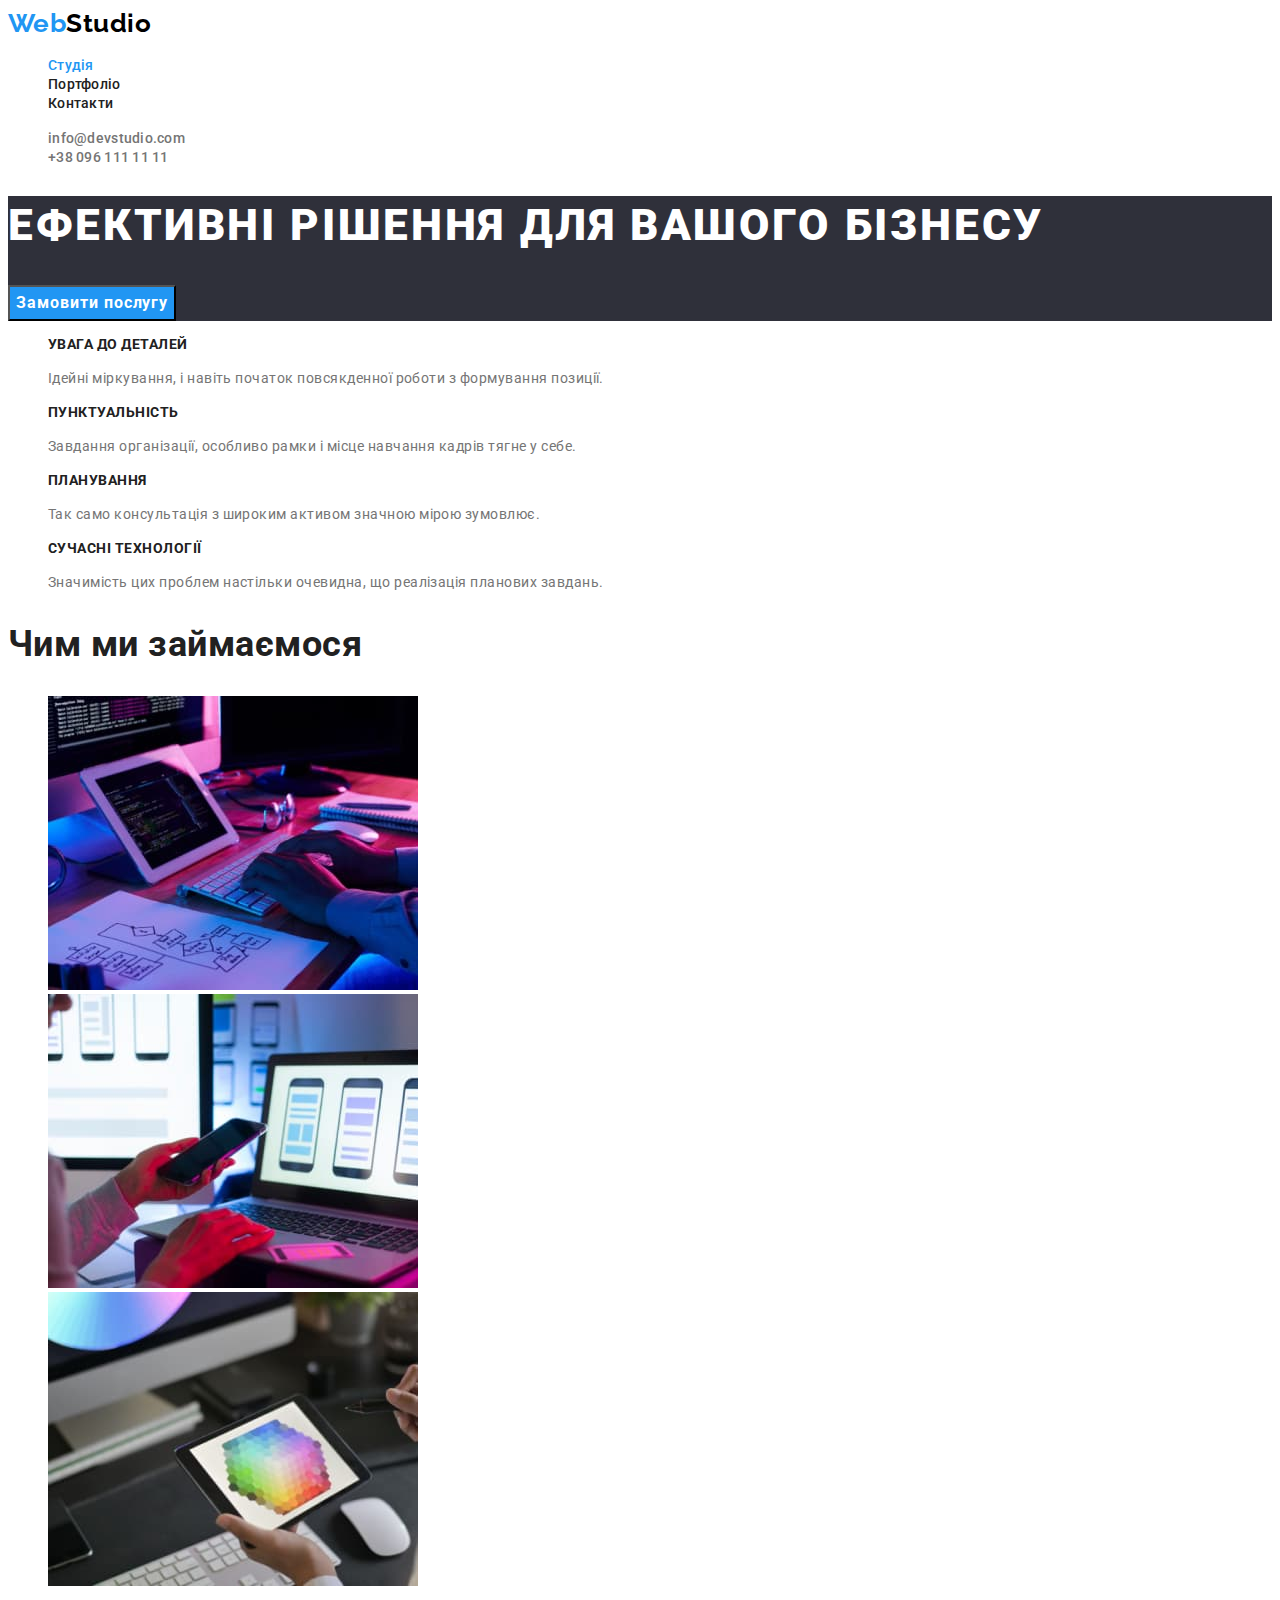
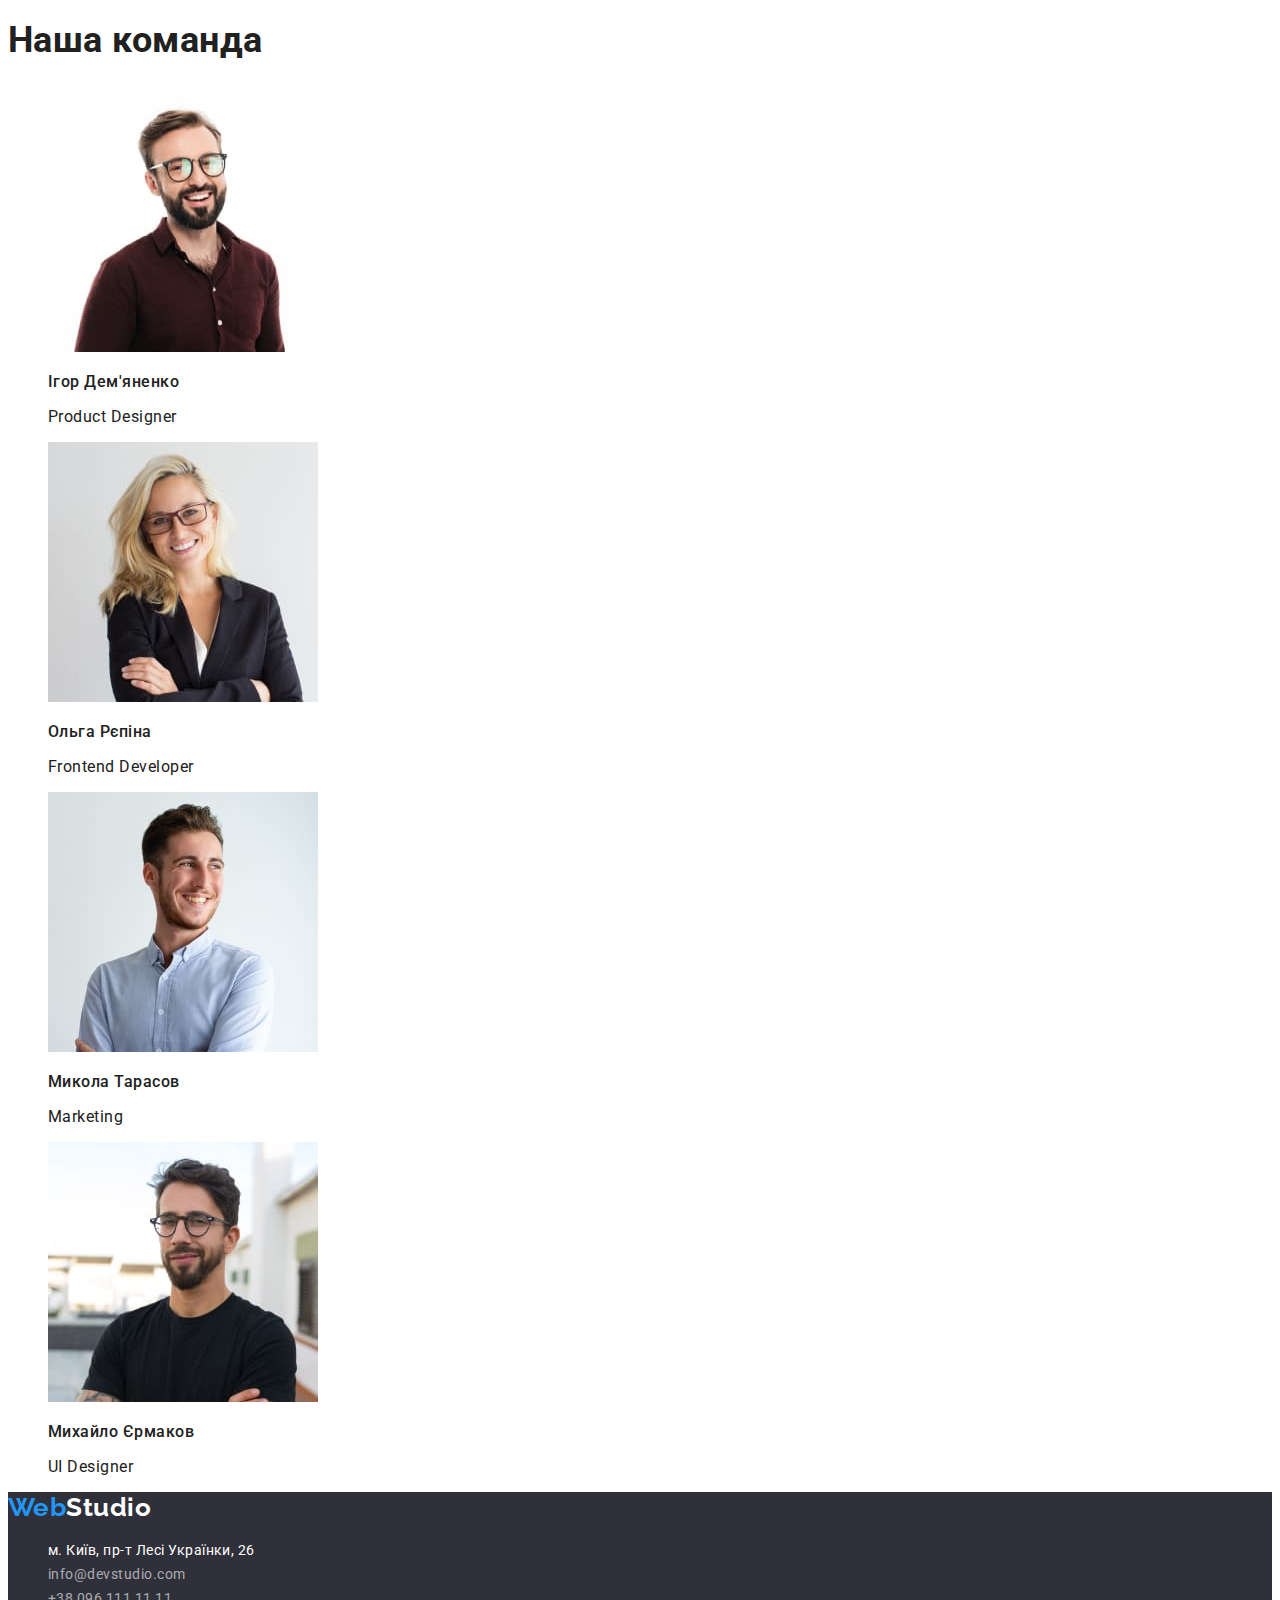
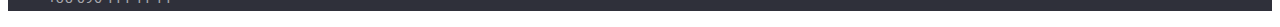
<file: index.html>
<!DOCTYPE html>
<html lang="uk">
  <head>
    <meta charset="UTF-8" />
    <meta http-equiv="X-UA-Compatible" content="IE=edge" />
    <meta name="viewport" content="width=device-width, initial-scale=1.0" />
    <title>WebStudio</title>
    <link rel="preconnect" href="https://fonts.googleapis.com" />
    <link rel="preconnect" href="https://fonts.gstatic.com" crossorigin />
    <link
      href="https://fonts.googleapis.com/css2?family=Raleway:wght@700&family=Roboto:wght@400;500;700;900&display=swap"
      rel="stylesheet"
    />
    <link rel="stylesheet" href="./css/styles.css" />
  </head>
  <body>
    <header>
      <nav>
        <a href="./index.html" class="logo link"
          ><span class="logo-web">Web</span>Studio</a
        >
        <ul class="list">
          <li>
            <a href="./index.html" class="nav-link link link-current">Студія</a>
          </li>
          <li>
            <a href="./portfolio.html" class="nav-link link">Портфоліо</a>
          </li>
          <li><a href="" class="nav-link link">Контакти</a></li>
        </ul>
      </nav>
      <ul class="list">
        <li>
          <a href="mailto:info@devstudio.com" class="auth-link link"
            >info@devstudio.com</a
          >
        </li>
        <li>
          <a href="tel:+380961111111" class="auth-link link"
            >+38 096 111 11 11</a
          >
        </li>
      </ul>
    </header>
    <main>
      <section class="hero">
        <h1 class="hero-title">Ефективні рішення для вашого бізнесу</h1>
        <button type="button" class="hero-button">Замовити послугу</button>
      </section>
      <section class="preference">
        <h2 class="visually-hidden">Наші переваги</h2>
        <ul class="list">
          <li>
            <h3 class="preference-subtitle">УВАГА ДО ДЕТАЛЕЙ</h3>
            <p class="preference-text">
              Ідейні міркування, і навіть початок повсякденної роботи з
              формування позиції.
            </p>
          </li>
          <li>
            <h3 class="preference-subtitle">ПУНКТУАЛЬНІСТЬ</h3>
            <p class="preference-text">
              Завдання організації, особливо рамки і місце навчання кадрів тягне
              у себе.
            </p>
          </li>
          <li>
            <h3 class="preference-subtitle">ПЛАНУВАННЯ</h3>
            <p class="preference-text">
              Так само консультація з широким активом значною мірою зумовлює.
            </p>
          </li>
          <li>
            <h3 class="preference-subtitle">СУЧАСНІ ТЕХНОЛОГІЇ</h3>
            <p class="preference-text">
              Значимість цих проблем настільки очевидна, що реалізація планових
              завдань.
            </p>
          </li>
        </ul>
      </section>
      <section class="activity">
        <h2 class="section-title">Чим ми займаємося</h2>
        <ul class="list">
          <li>
            <img
              src="./imeg/img1.jpg"
              alt="верстаємо сайти"
              width="370"
              height="294"
            />
          </li>
          <li>
            <img
              src="./imeg/img2.jpg"
              alt="розробляємо мобільні застосунки"
              width="370"
              height="294"
            />
          </li>
          <li>
            <img
              src="./imeg/img3.jpg"
              alt="займаємося дизайном"
              width="370"
              height="294"
            />
          </li>
        </ul>
      </section>
      <section class="team">
        <h2 class="section-title">Наша команда</h2>
        <ul class="list">
          <li class="team-card">
            <img
              src="./imeg/imeg_men1.jpg"
              alt="один з членів команди"
              width="270"
              height="260"
            />
            <h3 class="team-subtitle">Ігор Дем'яненко</h3>
            <p class="team-text">Product Designer</p>
          </li>
          <li class="team-card">
            <img
              src="./imeg/imeg_women.jpg"
              alt="один з членів команди"
              width="270"
              height="260"
            />
            <h3 class="team-subtitle">Ольга Рєпіна</h3>
            <p class="team-text">Frontend Developer</p>
          </li>
          <li class="team-card">
            <img
              src="./imeg/imeg_men2.jpg"
              alt="один з членів команди"
              width="270"
              height="260"
            />
            <h3 class="team-subtitle">Микола Тарасов</h3>
            <p class="team-text">Marketing</p>
          </li>
          <li class="team-card">
            <img
              src="./imeg/imeg_men3.jpg"
              alt="один з членів команди"
              width="270"
              height="260"
            />
            <h3 class="team-subtitle">Михайло Єрмаков</h3>
            <p class="team-text">UI Designer</p>
          </li>
        </ul>
      </section>
    </main>
    <footer class="cellar">
      <a href="./index.html" class="logo link logo-cellar"
        ><span class="logo-web">Web</span>Studio</a
      >
      <address>
        <ul class="list">
          <li>
            <a
              href="https://goo.gl/maps/CPtrU1FHBa2aNyZL9"
              target="_blank"
              rel="noopener noreferrer nofollow"
              class="adress link"
              >м. Київ, пр-т Лесі Українки, 26</a
            >
          </li>
          <li>
            <a href="mailto:info@devstudio.com" class="adress-link link"
              >info@devstudio.com</a
            >
          </li>
          <li>
            <a href="tel:+380961111111" class="adress-link link"
              >+38 096 111 11 11</a
            >
          </li>
        </ul>
      </address>
    </footer>
  </body>
</html>
</file>
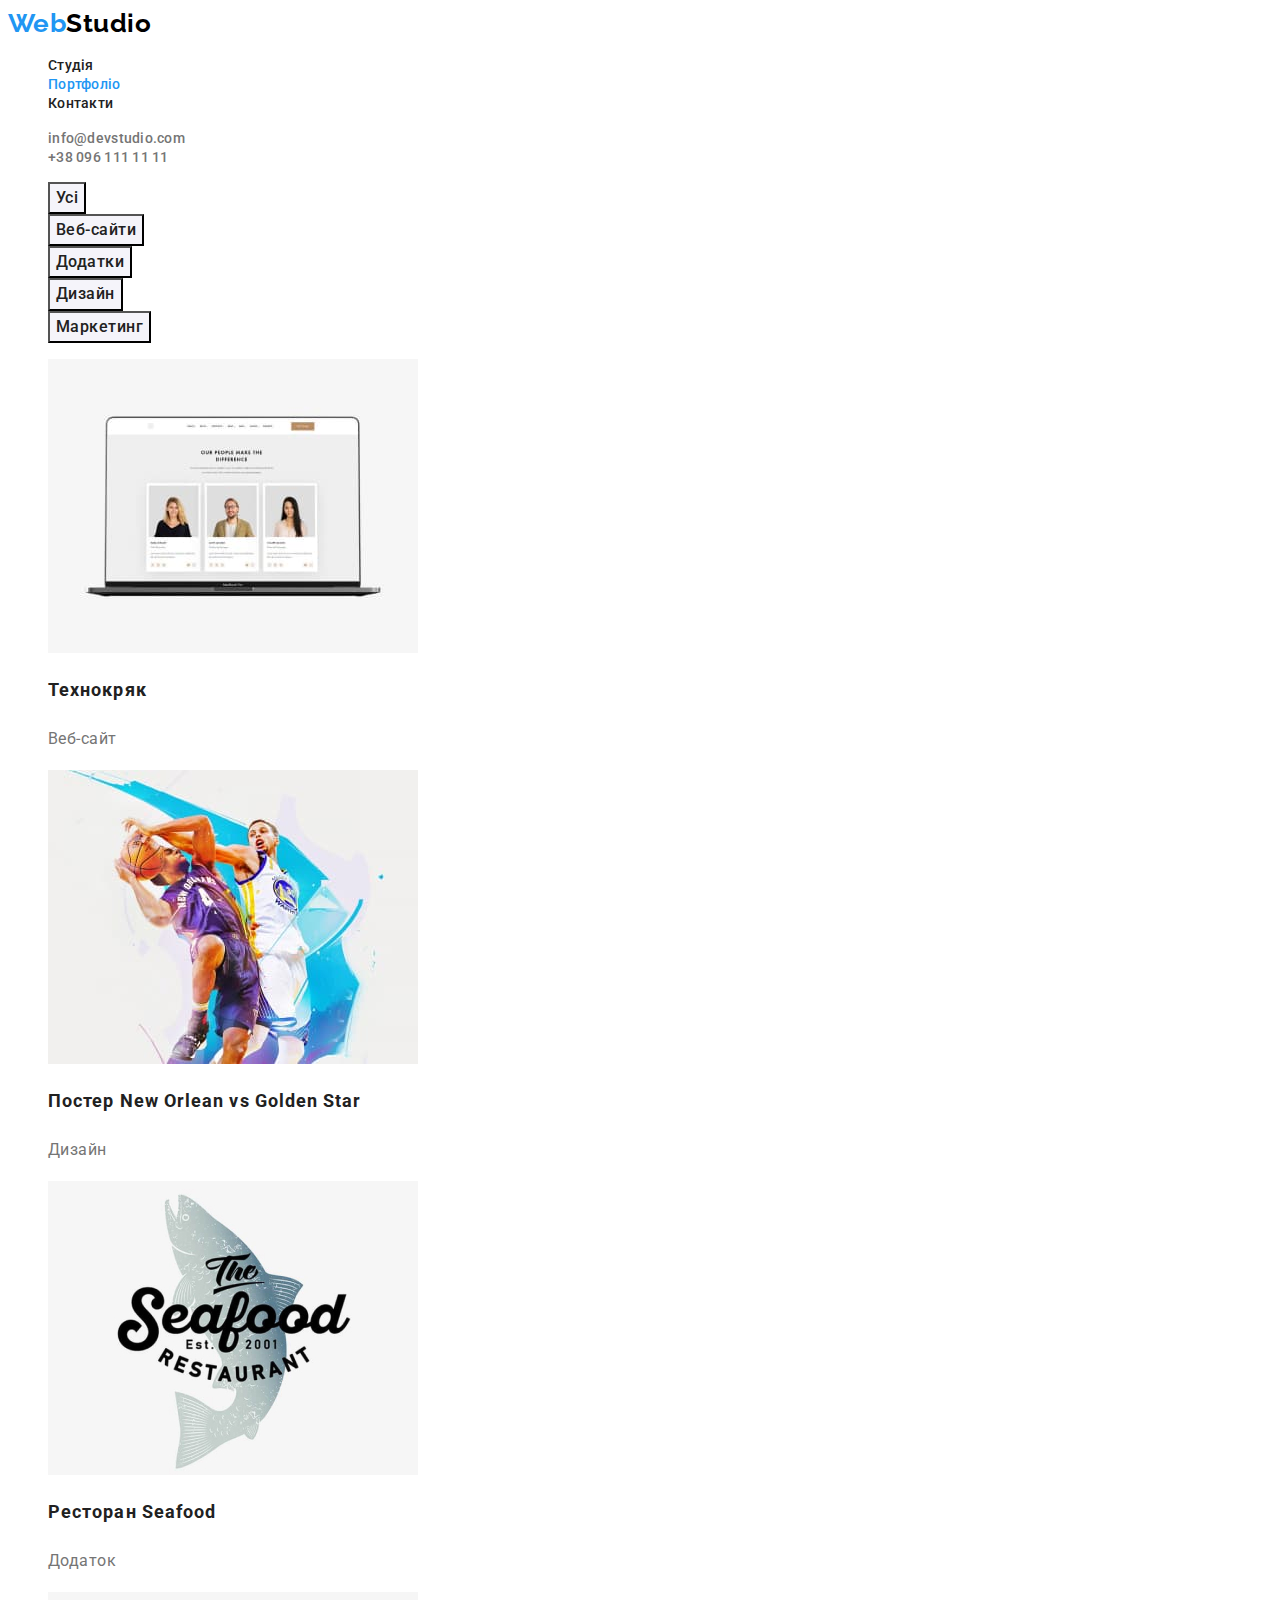
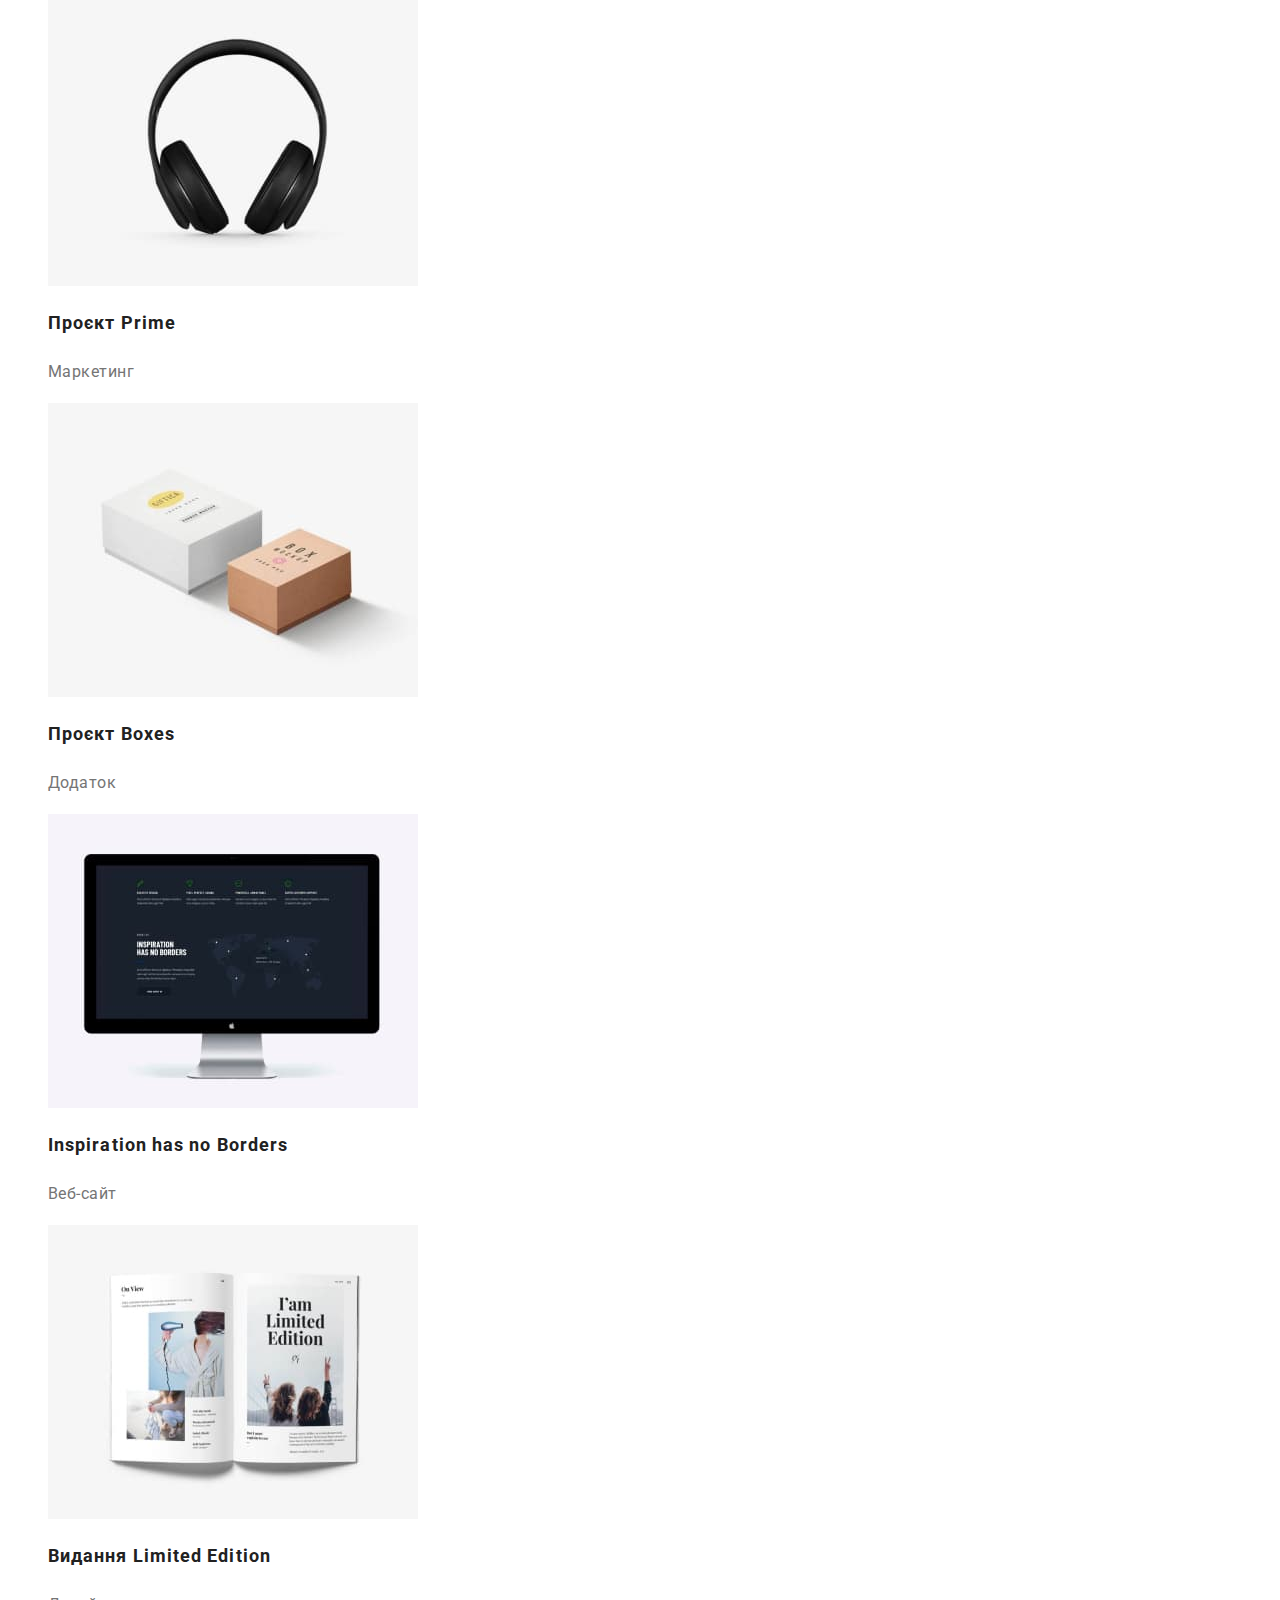
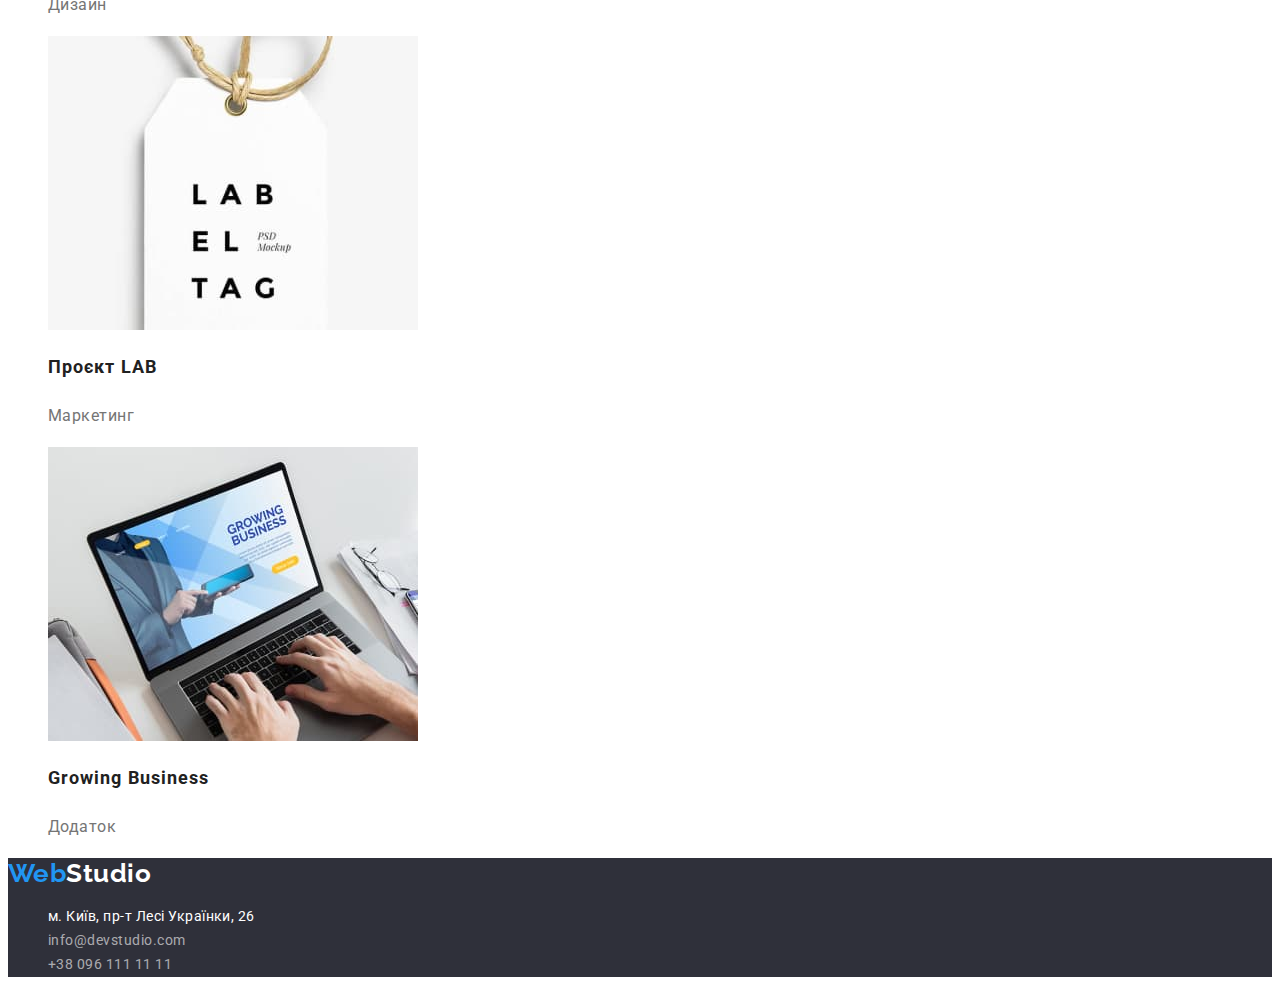
<file: portfolio.html>
<!DOCTYPE html>
<html lang="uk">
  <head>
    <meta charset="UTF-8" />
    <meta http-equiv="X-UA-Compatible" content="IE=edge" />
    <meta name="viewport" content="width=device-width, initial-scale=1.0" />
    <title>Portfolio</title>
    <link rel="preconnect" href="https://fonts.googleapis.com" />
    <link rel="preconnect" href="https://fonts.gstatic.com" crossorigin />
    <link
      href="https://fonts.googleapis.com/css2?family=Raleway:wght@700&family=Roboto:wght@400;500;700;900&display=swap"
      rel="stylesheet"
    />
    <link rel="stylesheet" href="./css/styles.css" />
  </head>
  <body>
    <header>
      <nav>
        <a href="./index.html" class="logo link"
          ><span class="logo-web">Web</span>Studio</a
        >
        <ul class="list">
          <li><a href="./index.html" class="nav-link link">Студія</a></li>
          <li>
            <a href="./portfolio.html" class="nav-link link link-current"
              >Портфоліо</a
            >
          </li>
          <li><a href="" class="nav-link link">Контакти</a></li>
        </ul>
      </nav>
      <ul class="list">
        <li>
          <a href="mailto:info@devstudio.com" class="auth-link link"
            >info@devstudio.com</a
          >
        </li>
        <li>
          <a href="tel:+380961111111" class="auth-link link"
            >+38 096 111 11 11</a
          >
        </li>
      </ul>
    </header>
    <main>
      <section class="portfolio">
        <h1 class="visually-hidden">Портфоліо</h1>
        <ul class="list">
          <li><button type="button" class="button-portfolio">Усі</button></li>
          <li>
            <button type="button" class="button-portfolio">Веб-сайти</button>
          </li>
          <li>
            <button type="button" class="button-portfolio">Додатки</button>
          </li>
          <li>
            <button type="button" class="button-portfolio">Дизайн</button>
          </li>
          <li>
            <button type="button" class="button-portfolio">Маркетинг</button>
          </li>
        </ul>
        <ul class="list">
          <li>
            <a href="" class="link"
              ><img
                src="./imeg/image-portfolio/img1.jpg"
                alt="ноутбук"
                width="370"
                height="294"
              />
              <h2 class="portfolio-subtitle">Технокряк</h2>
              <p class="portfolio-text">Веб-сайт</p></a
            >
          </li>
          <li>
            <a href="" class="link"
              ><img
                src="./imeg/image-portfolio/img2.jpg"
                alt="гра у баскетбол"
                width="370"
                height="294"
              />
              <h2 class="portfolio-subtitle">
                Постер New Orlean vs Golden Star
              </h2>
              <p class="portfolio-text">Дизайн</p></a
            >
          </li>
          <li>
            <a href="" class="link"
              ><img
                src="./imeg/image-portfolio/img3.jpg"
                alt="логотип ресторану"
                width="370"
                height="294"
              />
              <h2 class="portfolio-subtitle">Ресторан Seafood</h2>
              <p class="portfolio-text">Додаток</p></a
            >
          </li>
          <li>
            <a href="" class="link"
              ><img
                src="./imeg/image-portfolio/img4.jpg"
                alt="навушники"
                width="370"
                height="294"
              />
              <h2 class="portfolio-subtitle">Проєкт Prime</h2>
              <p class="portfolio-text">Маркетинг</p></a
            >
          </li>
          <li>
            <a href="" class="link"
              ><img
                src="./imeg/image-portfolio/img5.jpg"
                alt="дві коробочки"
                width="370"
                height="294"
              />
              <h2 class="portfolio-subtitle">Проєкт Boxes</h2>
              <p class="portfolio-text">Додаток</p>
            </a>
          </li>
          <li>
            <a href="" class="link"
              ><img
                src="./imeg/image-portfolio/img6.jpg"
                alt="монітор"
                width="370"
                height="294"
              />
              <h2 class="portfolio-subtitle">Inspiration has no Borders</h2>
              <p class="portfolio-text">Веб-сайт</p>
            </a>
          </li>
          <li>
            <a href="" class="link"
              ><img
                src="./imeg/image-portfolio/img7.jpg"
                alt="розгорнута книга"
                width="370"
                height="294"
              />
              <h2 class="portfolio-subtitle">Видання Limited Edition</h2>
              <p class="portfolio-text">Дизайн</p></a
            >
          </li>
          <li>
            <a href="" class="link"
              ><img
                src="./imeg/image-portfolio/img8.jpg"
                alt="етикетка"
                width="370"
                height="294"
              />
              <h2 class="portfolio-subtitle">Проєкт LAB</h2>
              <p class="portfolio-text">Маркетинг</p></a
            >
          </li>
          <li>
            <a href="" class="link"
              ><img
                src="./imeg/image-portfolio/img9.jpg"
                alt="відкритий ноутбук"
                width="370"
                height="294"
              />
              <h2 class="portfolio-subtitle">Growing Business</h2>
              <p class="portfolio-text">Додаток</p></a
            >
          </li>
        </ul>
      </section>
    </main>
    <footer class="cellar">
      <a href="./index.html" class="logo link logo-cellar"
        ><span class="logo-web">Web</span>Studio</a
      >
      <address>
        <ul class="list">
          <li>
            <a
              href="https://goo.gl/maps/CPtrU1FHBa2aNyZL9"
              target="_blank"
              rel="noopener noreferrer nofollow"
              class="adress link"
              >м. Київ, пр-т Лесі Українки, 26</a
            >
          </li>
          <li>
            <a href="mailto:info@devstudio.com" class="adress-link link"
              >info@devstudio.com</a
            >
          </li>
          <li>
            <a href="tel:+380961111111" class="adress-link link"
              >+38 096 111 11 11</a
            >
          </li>
        </ul>
      </address>
    </footer>
  </body>
</html>
</file>
<file: css/styles.css>
:root {
    --primaty-text-color:  #212121;
    --second-text-color: #757575;
    --accent-text-color: #2196F3;
    --logo-color: #000000;
    --white-text-color: #FFFFFF;
    --footer-background-color: #2F303A;
    --footer-link-color: rgba(255, 255, 255, 0.6);
    --primary-background-color:#FFFFFF;
    --second-background-color: #F5F4FA;
    --button-primary-background-color: #2196f3;
    --button-secondary-background-color: #f5f4fa;}
  body{
    background-color: var(--primary-background-color);
    color: var(--primaty-text-color);
    font-family: 'Roboto', sans-serif;
    letter-spacing: 0.03em;}

  .link{ text-decoration: none;}
  .list{list-style: none;}

  .logo{font-family: 'Raleway';
    font-weight: 700;
    font-size: 26px;
    line-height: 1.2;
    color: #000000;}

    /* navigation */
.nav-link {font-weight: 500;
    font-size: 14px;
    line-height: 1.14;
    letter-spacing: 0.02em;
    color: var(--primaty-text-color);}

.auth-link {font-weight: 500;
font-size: 14px;
line-height: 1.14;
letter-spacing: 0.02em;
color: var(--second-text-color);}

.nav-link:hover,
.nav-link:focus {color: var(--button-primary-background-color);}

.link-current{color: var(--accent-text-color);}

.auth-link:hover,
.auth-link:focus {color: var(--button-primary-background-color);}

  .logo-web{
    color: var(--accent-text-color);} 
    .logo-cellar{color: var(--primary-background-color);}
  
/* hero */
    

  .hero{background-color: var(--footer-background-color);}

  .hero-title{font-family: 'Roboto';
    font-weight: 900;
    font-size: 44px;
    line-height: 1.36;
    letter-spacing: 0.06em;
    text-transform: uppercase;
    color: var(--white-text-color)}

/* button  hero and portfolio */

.hero-button:hover,
.hero-button:focus{ color: var(--primaty-text-color); }


.hero-button{font-family: inherit;
    font-weight: 700;
    font-size: 16px;
    line-height: 1.88;
    cursor: pointer;
    letter-spacing: 0.06em;background-color: var(--button-primary-background-color);
    color: var(--white-text-color)}

  .button-portfolio {font-family: inherit;
    font-style: normal;
    font-weight: 500;
    font-size: 16px;
    line-height: 1.63;
    letter-spacing: 0.03em;
    cursor: pointer;
color: var(--primaty-text-color);
background-color: var(--button-secondary-background-color)}

.button-portfolio:hover,
.button-portfolio:focus{color: var(--primary-background-color);
    background-color: var(--button-primary-background-color);
}
/* visually-hidden */
.visually-hidden {
    position: absolute;
      white-space: nowrap;
      width: 1px;
      height: 1px;
      overflow: hidden;
      border: 0;
      padding: 0;
      clip: rect(0 0 0 0);
      clip-path: inset(50%);
      margin: -1px;
  }
    /* preference */
  .preference-subtitle{
    font-weight: 700;
    font-size: 14px;
    line-height: 1.14;
    }

    .preference-text{
font-size: 14px;
line-height: 1.71;
color: var(--second-text-color);
    }

    /* activity */
    .section-title{
        font-weight: 700;
font-size: 36px;
line-height: 1.16;
    }

    /* team */
.team-card{background-color: var(--primary-background-color);}

   .team-subtitle {
    font-weight: 500;
font-size: 16px;
line-height: 1.19;}
.team-text{
    font-size: 16px;
    line-height: 1.19;}
/* portfolio */
.portfolio-subtitle{
    font-weight: 700;
    font-size: 18px;
    line-height: 2;
    letter-spacing: 0.06em;
    color: var(--primaty-text-color);
}
.portfolio-text{font-size: 16px;
    line-height: 1.88;
    color: var(--second-text-color);
}

/* footer */
.cellar{background-color: var(--footer-background-color);}

.adress{font-style: normal;
  font-size: 14px;
  line-height: 1.71;
  color: var(--white-text-color)}

.adress-link{font-style: normal;
    font-size: 14px;
    line-height: 1.71;
    color: var(--footer-link-color);}

.adress-link:hover,
.adress-link:focus{color: var(--accent-text-color);}

.adress:hover,
.adress:focus{color: var(--accent-text-color);}

/* portfolio */

.portfolio-subtitle{
    font-weight: 700;
    font-size: 18px;
    line-height: 2;
    letter-spacing: 0.06em}

    .portfolio-text{
font-size: 16px;
line-height: 1.88;
color: var(--second-text-color);
    }
</file>
